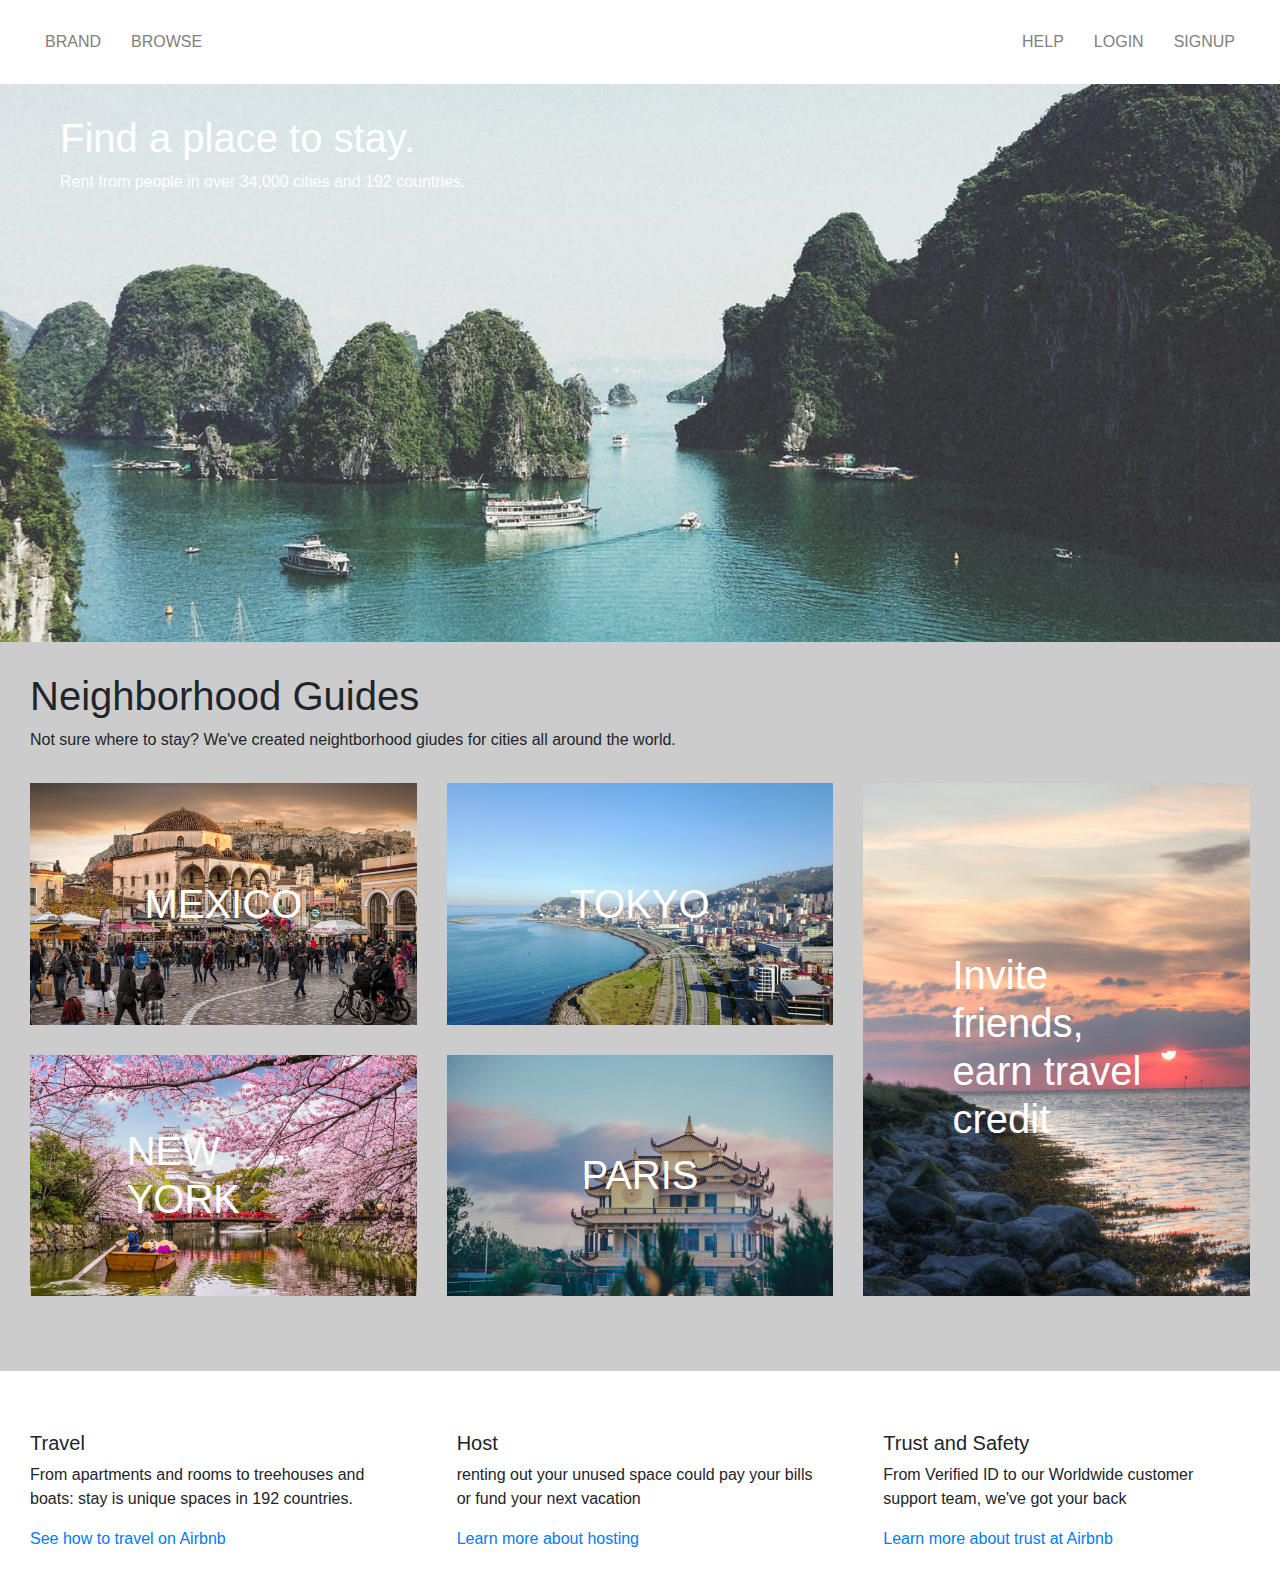
<file: index.html>
<!DOCTYPE html>
<html lang="en">
<head>
    <meta charset="UTF-8">
    <meta name="viewport" content="width=device-width, initial-scale=1.0">
    <meta http-equiv="X-UA-Compatible" content="ie=edge">
    <link rel="stylesheet" href="https://stackpath.bootstrapcdn.com/bootstrap/4.4.1/css/bootstrap.min.css" integrity="sha384-Vkoo8x4CGsO3+Hhxv8T/Q5PaXtkKtu6ug5TOeNV6gBiFeWPGFN9MuhOf23Q9Ifjh" crossorigin="anonymous">
    <link rel="stylesheet" href="style.css">
    <title>Document</title>
</head>
<body>
    <!-- TODO: NAVBAR -->
    <div class="header col-12">
        <div class="row">
            <div class="float-left col-md-6 md-display">
				<ul class="nav">
					<li class="nav-item"><a href="#">brand</a></li>
					<li class="nav-item"><a href="#">browse</a></li>
				</ul>
			</div>
			<div class="float-right col-md-6 md-display">
				<ul class="nav d-flex justify-content-end">
					<li class="nav-item"><a href="#">help</a></li>
					<li class="nav-item"><a href="#">login</a></li>
					<li class="nav-item"><a href="#">signup</a></li>
				</ul>
			</div>
			<div class="nav-xs d-block d-md-none col-md-12">
				<ul class="nav d-flex justify-content-around">
					<li class="nav-item"><a href="#">brand</a></li>
					<li class="nav-item"><a href="#">browse</a></li>
					<li class="nav-item"><a href="#">help</a></li>
					<li class="nav-item"><a href="#">login</a></li>
					<li class="nav-item"><a href="#">signup</a></li>
				</ul>
			</div>
        </div>
    </div>

    <!-- TODO: BANNER -->
    <div class="banner padding_content col-12">
        <h1>Find a place to stay.</h1>
        <p>Rent from people in over 34,000 cities and 192 countries.</p>
    </div>

    <!-- TODO: CONTENTS -->
    <div class="contents padding_content col-12">
        <div class="intro_contents">
            <h1>Neighborhood Guides</h1>
            <p>Not sure where to stay? We've created neightborhood giudes for cities all around the world.</p>
        </div>

        <div class="row">
            <div class="col-lg-8 col-md-12">
                <div class="row" style="padding-left: 0">
                   <div class="col-md-6">
                        <div class="card_contents">
                            <img src="assets/image/2.jpg" alt="" class="image_card">
                            <h1 class="card_tittle">MEXICO</h1>
                        </div>   
                   </div>
                   <div class="col-md-6">
                        <div class="card_contents">
                            <img src="assets/image/3.jpg" alt="" class="image_card">
                            <h1 class="card_tittle">TOKYO</h1>
                        </div>   
                    </div>
                    <div class="col-md-6">
                        <div class="card_contents">
                            <img src="assets/image/4.jpg" alt="" class="image_card">
                            <h1 class="card_tittle">NEW YORK</h1>
                        </div> 
                    </div>
                    <div class="col-md-6">
                        <div class="card_contents">
                            <img src="assets/image/5.jpg" alt="" class="image_card">
                            <h1 class="card_tittle">PARIS</h1>
                        </div> 
                    </div>
                </div>
            </div>

            <div class="col-lg-4 col-md-12" style="margin-top: 15px;">
                <img src="assets/image/1.jpg" alt="" class="image_card">
                <h1 class="card_tittle">Invite friends, earn travel credit</h1>
            </div>
        </div>
    </div>

	<div class="footer col-lg-12">
		<div class="row">
			<div class="col-lg-4">
				<h5>Travel</h5>
				<p>From apartments and rooms to treehouses and boats: stay is unique spaces in 192 countries.</p>
				<a href="#">See how to travel on Airbnb</a>
			</div>
			<div class="col-lg-4">
				<h5>Host</h5>
				<p>renting out your unused space could pay your bills or fund your next vacation</p>
				<a href="#">Learn more about hosting</a>
			</div>
			<div class="col-lg-4">
				<h5>Trust and Safety</h5>
				<p>From Verified ID to our Worldwide customer support team, we've got your back</p>
				<a href="#">Learn more about trust at Airbnb</a>
			</div>
		</div>
	</div>

    <script src="https://code.jquery.com/jquery-3.4.1.slim.min.js" integrity="sha384-J6qa4849blE2+poT4WnyKhv5vZF5SrPo0iEjwBvKU7imGFAV0wwj1yYfoRSJoZ+n" crossorigin="anonymous"></script>
    <script src="https://cdn.jsdelivr.net/npm/popper.js@1.16.0/dist/umd/popper.min.js" integrity="sha384-Q6E9RHvbIyZFJoft+2mJbHaEWldlvI9IOYy5n3zV9zzTtmI3UksdQRVvoxMfooAo" crossorigin="anonymous"></script>
    <script src="https://stackpath.bootstrapcdn.com/bootstrap/4.4.1/js/bootstrap.min.js" integrity="sha384-wfSDF2E50Y2D1uUdj0O3uMBJnjuUD4Ih7YwaYd1iqfktj0Uod8GCExl3Og8ifwB6" crossorigin="anonymous"></script>
</body>
</html>
</file>
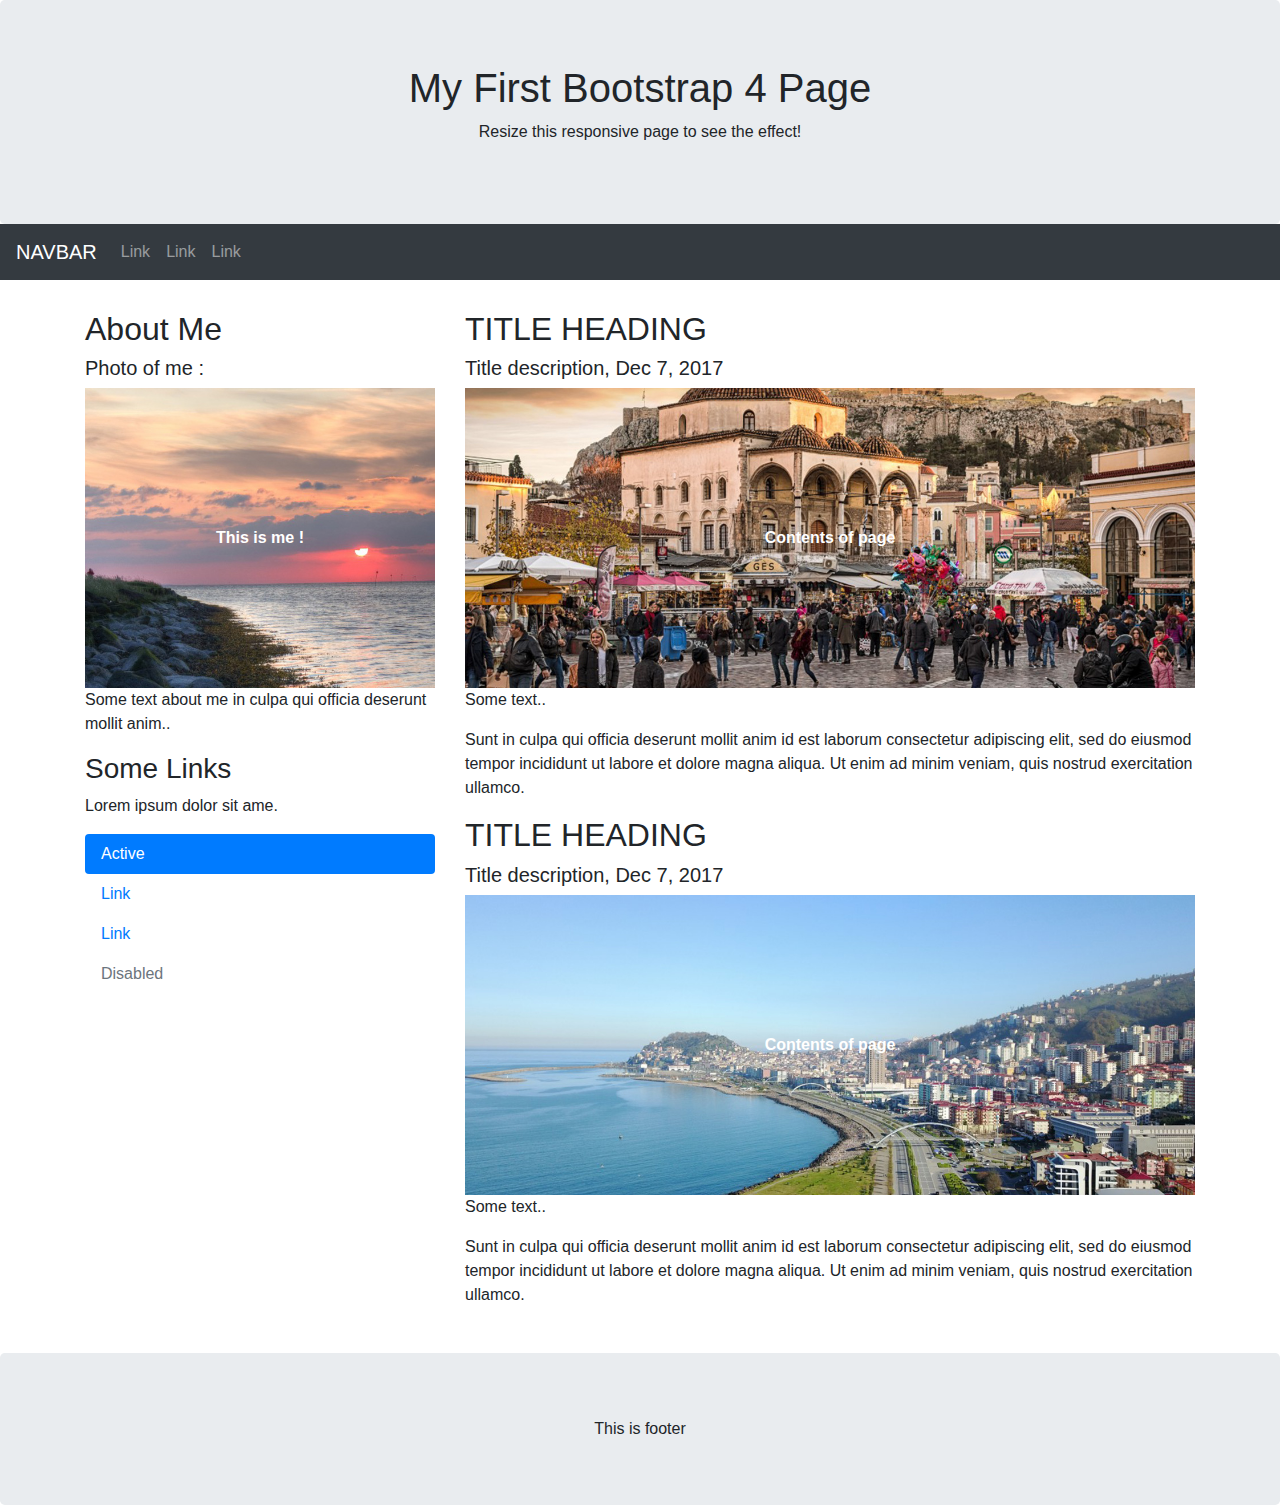
<file: index2.html>
<!DOCTYPE html>
<html lang="en">
<head>
    <meta charset="UTF-8">
    <meta name="viewport" content="width=device-width, initial-scale=1.0">
    <meta http-equiv="X-UA-Compatible" content="ie=edge">
    <link rel="stylesheet" href="https://stackpath.bootstrapcdn.com/bootstrap/4.4.1/css/bootstrap.min.css" integrity="sha384-Vkoo8x4CGsO3+Hhxv8T/Q5PaXtkKtu6ug5TOeNV6gBiFeWPGFN9MuhOf23Q9Ifjh" crossorigin="anonymous">
    <link rel="stylesheet" href="style2.css">
    <title>Document</title>
</head>
<body>
    <!-- TODO: Header -->
    <div class="header jumbotron text-center">
        <h1>My First Bootstrap 4 Page</h1>
        <p>Resize this responsive page to see the effect!</p>
    </div>

    <!-- TODO: NAVBAR -->
    <nav class="navbar navbar-expand-sm navbar-dark bg-dark">
        <a class="navbar-brand" href="#">NAVBAR</a>

        <button class="navbar-toggler" type="button" data-toggle="collapse" data-target="#navbarToggler" aria-controls="navbarToggler">
          <span class="navbar-toggler-icon"></span>
        </button>
      
        <div class="collapse navbar-collapse" id="navbarToggler">
          <ul class="navbar-nav mr-auto mt-2 mt-lg-0">
            <li class="nav-item">
                <a class="nav-link" href="#">Link</a>
            </li>
            <li class="nav-item">
                <a class="nav-link" href="#">Link</a>
            </li>
            <li class="nav-item">
                <a class="nav-link" href="#">Link</a>
            </li>
          </ul>
        </div>
    </nav>

    <!-- TODO: CONTENTS -->
    <div class="container contents">
        <div class="row">
            <div class="col-sm-4">
                <h2>About Me</h2>
                <h5>Photo of me :</h5>
                <div class="img_bg img_me">
                    This is me !
                </div>
                <p>Some text about me in culpa qui officia deserunt mollit anim..</p>
            
            
                <h3>Some Links</h3>
                <p>Lorem ipsum dolor sit ame.</p>
                <ul class="nav flex-column nav-pills">
                    <li class="nav-item">
                        <a class="nav-link active" href="#">Active</a>
                    </li>
                    <li class="nav-item">
                        <a class="nav-link" href="#">Link</a>
                    </li>
                    <li class="nav-item">
                        <a class="nav-link" href="#">Link</a>
                    </li>
                    <li class="nav-item">
                        <a class="nav-link disabled" href="#">Disabled</a>
                    </li>
                </ul>
                <hr class="d-sm-none">
            </div>

            <div class="col-sm-8">
                <h2>TITLE HEADING</h2>
                <h5>Title description, Dec 7, 2017</h5>
                <div class="img_bg img_content">Contents of page</div>
                <p>Some text..</p>
                <p>Sunt in culpa qui officia deserunt mollit anim id est laborum consectetur adipiscing elit, sed do eiusmod tempor incididunt ut labore et dolore magna aliqua. Ut enim ad minim veniam, quis nostrud exercitation ullamco.</p>

                <h2>TITLE HEADING</h2>
                <h5>Title description, Dec 7, 2017</h5>
                <div class="img_bg img_content_2">Contents of page</div>
                <p>Some text..</p>
                <p>Sunt in culpa qui officia deserunt mollit anim id est laborum consectetur adipiscing elit, sed do eiusmod tempor incididunt ut labore et dolore magna aliqua. Ut enim ad minim veniam, quis nostrud exercitation ullamco.</p>
            </div>

        </div>

    </div>

    <!-- TODO: FOOTER -->
    <div class="footer jumbotron text-center">
        This is footer
    </div>


    <script src="https://code.jquery.com/jquery-3.4.1.slim.min.js" integrity="sha384-J6qa4849blE2+poT4WnyKhv5vZF5SrPo0iEjwBvKU7imGFAV0wwj1yYfoRSJoZ+n" crossorigin="anonymous"></script>
    <script src="https://cdn.jsdelivr.net/npm/popper.js@1.16.0/dist/umd/popper.min.js" integrity="sha384-Q6E9RHvbIyZFJoft+2mJbHaEWldlvI9IOYy5n3zV9zzTtmI3UksdQRVvoxMfooAo" crossorigin="anonymous"></script>
    <script src="https://stackpath.bootstrapcdn.com/bootstrap/4.4.1/js/bootstrap.min.js" integrity="sha384-wfSDF2E50Y2D1uUdj0O3uMBJnjuUD4Ih7YwaYd1iqfktj0Uod8GCExl3Og8ifwB6" crossorigin="anonymous"></script>
</body>
</html>
</file>
<file: style.css>
ul{
  list-style: none;
}
.header{
  padding: 0px 30px 0px 30px;
}
.header a{
  text-transform: uppercase;
  color: gray;
}
.header .nav-item{
  padding: 30px 15px;
}
.banner{
  background: url('assets/image/wallpaper.jpeg') no-repeat center center fixed; 
	-webkit-background-size: cover;
	-moz-background-size: cover;
	-o-background-size: cover;
	background-size: cover;
  height: 558px;
  padding: 105px 75px;
}
.banner *{
  color: white;
}
.padding_content{
  padding: 0px 30px 0px 30px;
}


.contents{
  padding-top: 30px;
  background: #cccccc;
  padding-bottom: 60px;
}
.card_contents{
  position: relative;
  margin: 15px 0 15px 0;
}
.image_card{
  width: 100%;
  height: auto;
}
.card_tittle{
  position: absolute;
  top: 50%;
  left: 50%;
  transform: translate(-50%, -50%);
  color: white;
}

.footer > .row > div{
  margin-top: 30px;
  padding: 30px;
}
/* CUSTOM RESPONSIVE */
@media (min-width: 992px) {
  .banner h1{
    padding-top: 30px;
  }
  .banner > * {
    padding-left: 30px;
  }    
}
@media (max-width: 991.98px) {
  .header{
    background: gray;
  }
  .header a{
    color: white;
  }
  .banner{
    margin-top: 30px;
    background: none;
    height: auto;
    border-bottom: 1px solid gray;
  }
  .banner p{
    margin-bottom: 50px;
  }
  .banner *{
    color: black;
  }
  .padding_content{
    padding: 0px 30px 0px 30px;
  }
  .contents{
    padding-top: 30px;
    background: none;
  }
}


@media (max-width: 767.98px){
  .md-display{
    display: none;
  }
}
</file>
<file: style2.css>
.jumbotron{
    margin: 0;
}
.img_me{    
    background-image: url('assets/image/1.jpg');
    color: white;
    font-weight: bold;
}
.img_bg{
    background-position: center;
    background-size: cover;
    height: 300px;
    display: flex;
    justify-content: center;
    align-items: center;
}

.contents{
    margin-top: 30px;
    margin-bottom: 30px;
}
.img_content{
    background-image: url('assets/image/2.jpg');
    color: white;
    font-weight: bold;
}
.img_content_2{
    background-image: url('assets/image/3.jpg');
    color: white;
    font-weight: bold;
}
@media (max-width: 767.98px){
    .header{
        display: none;
    }
}
</file>
